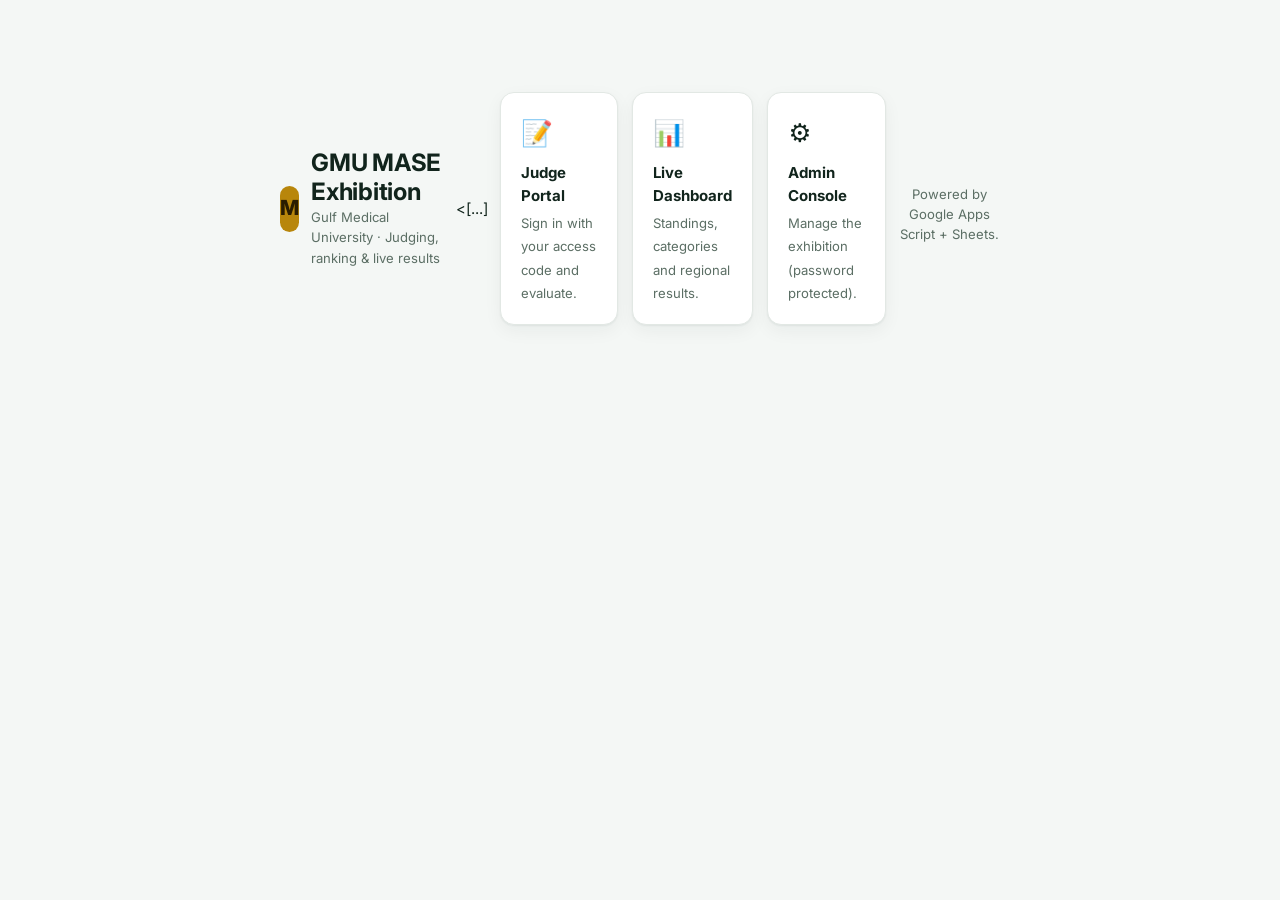
<file: index.html>
<!DOCTYPE html>
<html>
<head>
<meta charset="utf-8">
<meta name="viewport" content="width=device-width, initial-scale=1">
<title>GMU MASE Exhibition</title>
<link rel="preconnect" href="https://fonts.googleapis.com">
<link href="https://fonts.googleapis.com/css2?family=Inter:wght@400;500;600;700;800&display=swap" rel="stylesheet">
<link rel="stylesheet" href="styles.css">
<style>
  .launch{max-width:760px;margin:8vh auto;padding:20px}
  .lhead{display:flex;align-items:center;gap:12px;margin-bottom:22px}
  .lhead .logo{width:46px;height:46px;border-radius:12px;background:var(--gold);display:grid;place-items:center;font-weight:800;color:#2a1d00;font-size:1.3rem}
  .lcards{display:grid;grid-template-columns:repeat(3,1fr);gap:14px}
  .lcard{display:block;border:1px solid var(--line);border-radius:14px;padding:20px;background:#fff;box-shadow:var(--shadow);text-decoration:none;color:var(--ink)}
  .lcard:hover{border-color:var(--green)}
  .lcard .ic{font-size:1.6rem}
  .lcard b{display:block;margin:8px 0 4px}
  @media(max-width:700px){.lcards{grid-template-columns:1fr}}
</style>
</head>
<body>
<div class="launch">
  <div class="lhead"><div class="logo">M</div><div><h1 style="margin:0">GMU MASE Exhibition</h1><div class="muted small">Gulf Medical University · Judging, ranking &amp; live results</div></div><[...]
  <div class="lcards">
    <a class="lcard" href="judge.html"><div class="ic">📝</div><b>Judge Portal</b><span class="small muted">Sign in with your access code and evaluate.</span></a>
    <a class="lcard" href="dashboard.html"><div class="ic">📊</div><b>Live Dashboard</b><span class="small muted">Standings, categories and regional results.</span></a>
    <a class="lcard" href="admin.html"><div class="ic">⚙️</div><b>Admin Console</b><span class="small muted">Manage the exhibition (password protected).</span></a>
  </div>
  <p class="small muted" style="text-align:center;margin-top:24px">Powered by Google Apps Script + Sheets.</p>
</div>
</body>
</html>
</file>
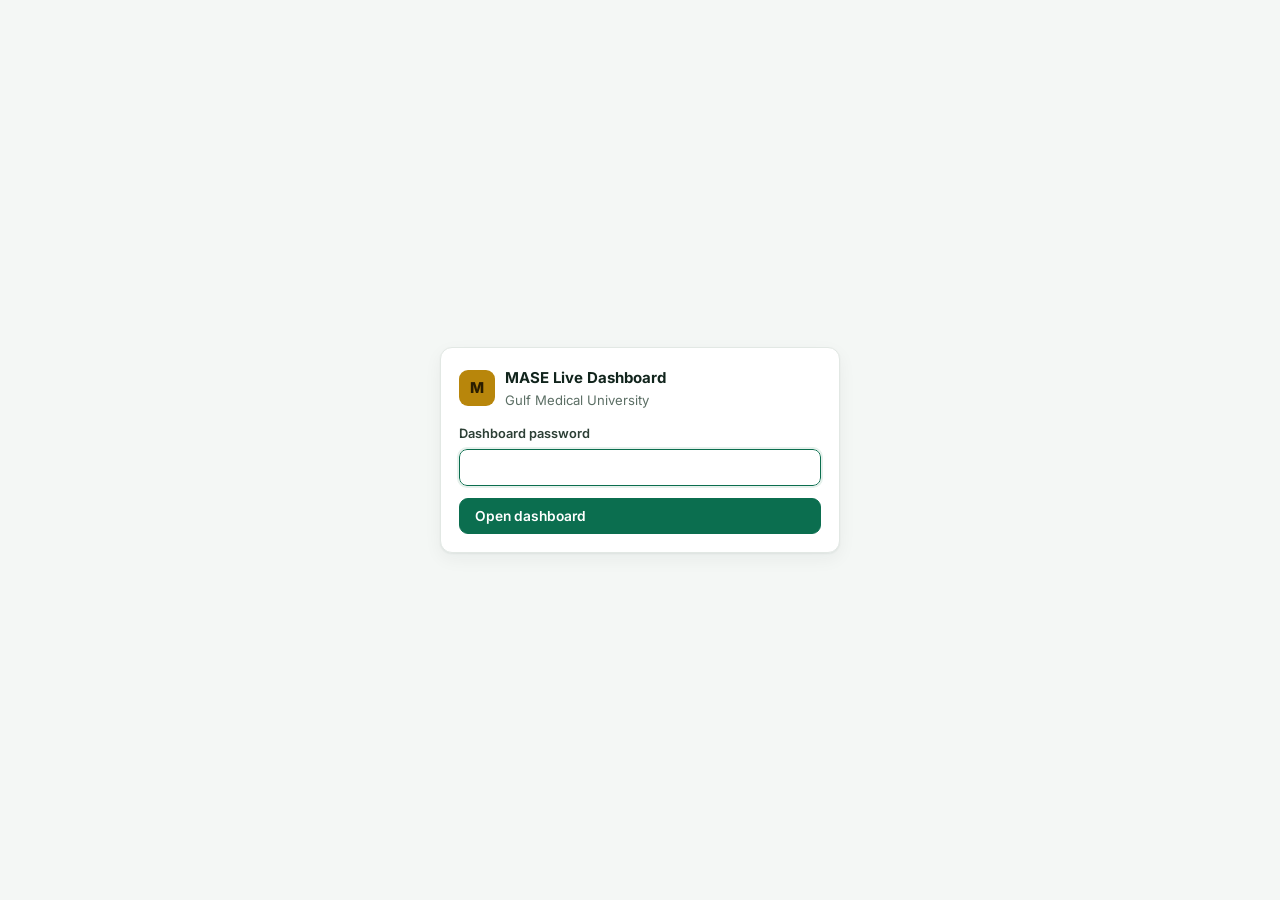
<file: dashboard.html>
<!DOCTYPE html>
<html>
<head>
<meta charset="utf-8">
<meta name="viewport" content="width=device-width, initial-scale=1">
<title>MASE Live Dashboard</title>
<link rel="preconnect" href="https://fonts.googleapis.com">
<link href="https://fonts.googleapis.com/css2?family=Inter:wght@400;500;600;700;800&display=swap" rel="stylesheet">
<link rel="stylesheet" href="styles.css">
<script src="config.js"></script>
<style>
  .dwrap{max-width:1180px;margin:0 auto;padding:18px}.dtop{display:flex;align-items:center;justify-content:space-between;gap:12px;margin-bottom:16px;flex-wrap:wrap}.dtop .brand2{display:flex;align-items:center;gap:10px}.dtop .logo{width:34px;height:34px;border-radius:9px;background:var(--gold);display:grid;place-items:center;font-weight:800;color:#2a1d00}.live{display:inline-flex;align-items:center;gap:6px;font-size:.76rem;color:var(--muted)}.dotlive{width:8px;height:8px;border-radius:50%;background:var(--green);animation:pulse 1.6s infinite}@keyframes pulse{0%,100%{opacity:1}50%{opacity:.3}}.progwrap{height:10px;background:rgba(255,255,255,.18);border-radius:999px;overflow:hidden;margin-top:12px}.progwrap > i{display:block;height:100%;background:linear-gradient(90deg,var(--green),var(--gold));border-radius:999px}
</style>
</head>
<body>
<div class="modal-bg" id="loginOverlay" style="display:none;background:var(--bg)">
  <div class="card" style="width:min(400px,100%)">
    <div style="display:flex;align-items:center;gap:10px;margin-bottom:14px"><div style="width:36px;height:36px;border-radius:9px;background:var(--gold);display:grid;place-items:center;font-weight:800;color:#2a1d00">M</div><div><b>MASE Live Dashboard</b><div class="small muted">Gulf Medical University</div></div></div>
    <div class="field"><label>Dashboard password</label><input type="password" id="pwInput" onkeydown="if(event.key==='Enter')doLogin()" autocomplete="current-password"></div>
    <button class="btn" style="width:100%" id="loginBtn" onclick="doLogin()">Open dashboard</button>
  </div>
</div>
<div class="dwrap" id="dashRoot" style="display:none">
  <div class="dtop"><div class="brand2"><div class="logo">M</div><div><b>GMU MASE</b> <span class="chip cat">Live Platform</span><div class="small muted">Gulf Medical University MASE Exhibition</div></div></div><div class="live"><span class="dotlive"></span><span id="state">Updating…</span> · <button class="btn sub sm" onclick="loadAll()">Refresh now</button></div></div>
  <div id="hero"></div>
  <div id="stats" style="margin-top:14px"></div>
  <div class="tab-pills" id="tabs" style="margin-top:16px"></div>
  <div id="tabbody"></div>
  <p class="small muted" style="text-align:center;margin-top:24px">Standings are provisional unless marked final. Contact details are never shown here.</p>
</div>
<div class="toast" id="toast"></div>
<script>
var TOKEN=sessionStorage.getItem('mase_dash_token')||null;
function apiCall(action,args){if(!window.API_URL||window.API_URL.indexOf('PASTE_')===0)return Promise.reject(new Error('API URL is not set in config.js')); return fetch(window.API_URL,{method:'POST',headers:{'Content-Type':'text/plain;charset=utf-8'},body:JSON.stringify({action:action,args:args})}).then(function(r){return r.json();}).then(function(d){if(d&&d.error){throw new Error(d.error);}return d;});}
function call(fn){var a=[].slice.call(arguments,1);return apiCall(fn,[TOKEN].concat(a));}
function callPublic(fn){var a=[].slice.call(arguments,1);return apiCall(fn,a);}
function esc(s){return String(s==null?'':s).replace(/[&<>\"]/g,function(c){return {'&':'&amp;','<':'&lt;','>':'&gt;','"':'&quot;'}[c];});}
function toast(m,k){var t=document.getElementById('toast');t.textContent=m;t.className='toast show '+(k||'');setTimeout(function(){t.className='toast';},2600);}
window.onload=function(){ if(TOKEN){ start(); } else { showLogin(); } };
function showLogin(){document.getElementById('dashRoot').style.display='none';document.getElementById('loginOverlay').style.display='grid';var i=document.getElementById('pwInput');if(i){i.value='';}setTimeout(function(){var x=document.getElementById('pwInput'); if(x)x.focus();},50);}
function doLogin(){var pw=document.getElementById('pwInput').value;if(!pw)return;var b=document.getElementById('loginBtn');b.disabled=true;b.textContent='Opening…'; callPublic('login',pw).then(function(r){TOKEN=r.token;sessionStorage.setItem('mase_dash_token',TOKEN);document.getElementById('loginOverlay').style.display='none';b.disabled=false;b.textContent='Open dashboard';start();}).catch(function(e){toast(e.message||e,'err');b.disabled=false;b.textContent='Open dashboard';});}
function start(){document.getElementById('dashRoot').style.display='';loadAll();setInterval(loadAll,20000);}
function loadAll(){ document.getElementById('state').textContent='Updating…'; Promise.all([call('getDashboardData'),call('getRankings')]).then(function(r){ var DATA=r[0],RANKS=r[1]; var s=DATA.settings||{},c=DATA.cards; var exName=s.ExhibitionName||'MASE Exhibition'; document.getElementById('hero').innerHTML='<div class="cc"><span class="tag">'+esc(exName)+'</span><div style="display:flex;justify-content:space-between;align-items:flex-start;flex-wrap:wrap;gap:10px"><div><h1>Live Evaluation &amp; Results Dashboard</h1><div class="ccsub">Instant score tracking and standings.</div></div><div class="small" style="color:#B9D6CA">Updated '+new Date().toLocaleTimeString()+'</div></div><div style="display:flex;justify-content:space-between;margin-top:14px;color:#CFE7DC;font-size:.8rem"><span>Judging progress ('+c.completed+' of '+c.expected+' evaluations)</span><span style="font-weight:700">'+c.percentComplete+'%</span></div><div class="progwrap"><i style="width:'+c.percentComplete+'%"></i></div></div>'; document.getElementById('stats').innerHTML='<div class="stats"><div class="statcard"><div class="ic">📦</div><div class="n">'+c.participants+'</div><div class="l">Total projects</div><div class="s">'+(c.fullyEvaluated||0)+' fully scored</div></div><div class="statcard"><div class="ic">🧾</div><div class="n">'+c.completed+'</div><div class="l">Evaluations done</div><div class="s">Recorded in real time</div></div><div class="statcard"><div class="ic">⭐</div><div class="n">'+(c.avgScore||0)+'</div><div class="l">Avg score (/40)</div><div class="s">Across all criteria</div></div><div class="statcard"><div class="ic">🏁</div><div class="n">'+((String(s.ResultsFinal)==='true')?'Final':'Provisional')+'</div><div class="l">Competition status</div><div class="s">'+((String(s.ResultsFinal)==='true')?'Final Results':'Provisional Standings')+'</div></div></div>'; var tabs=[['top','🏆 Overall Top 10'],['cat','By category'],['sch','🏫 School standings'],['reg','📍 Regional performance'],['tick','Live ticker ('+(DATA.recent||[]).length+')']]; document.getElementById('tabs').innerHTML=tabs.map(function(t){return '<button class="'+(t[0]==='top'?'active':'')+'" onclick="setTab(\''+t[0]+'\')">'+t[1]+'</button>';}).join(''); paintTab(RANKS,DATA); document.getElementById('state').textContent='Updated '+new Date().toLocaleTimeString(); }).catch(function(e){var m=(e&&e.message)||''; if(/\[AUTH\]/.test(m)){TOKEN=null;sessionStorage.removeItem('mase_dash_token');showLogin();return;} document.getElementById('state').textContent='Error';toast(m||'Could not load dashboard','err');}); }
function paintTab(RANKS,DATA){ var b=document.getElementById('tabbody'); if(!RANKS){b.innerHTML='<div class="panel"><div class="empty">No ranking data yet.</div></div>';return;} b.innerHTML='<div class="panel"><div class="empty">Ranking data is available.</div></div>'; }
function setTab(t){ document.getElementById('tabs').querySelectorAll('button').forEach(function(el){el.classList.toggle('active',el.textContent.includes(t==='top'?'Overall Top 10':t==='cat'?'By category':t==='sch'?'School standings':t==='reg'?'Regional performance':'Live ticker')); }); }
</script>
</body>
</html>
</file>
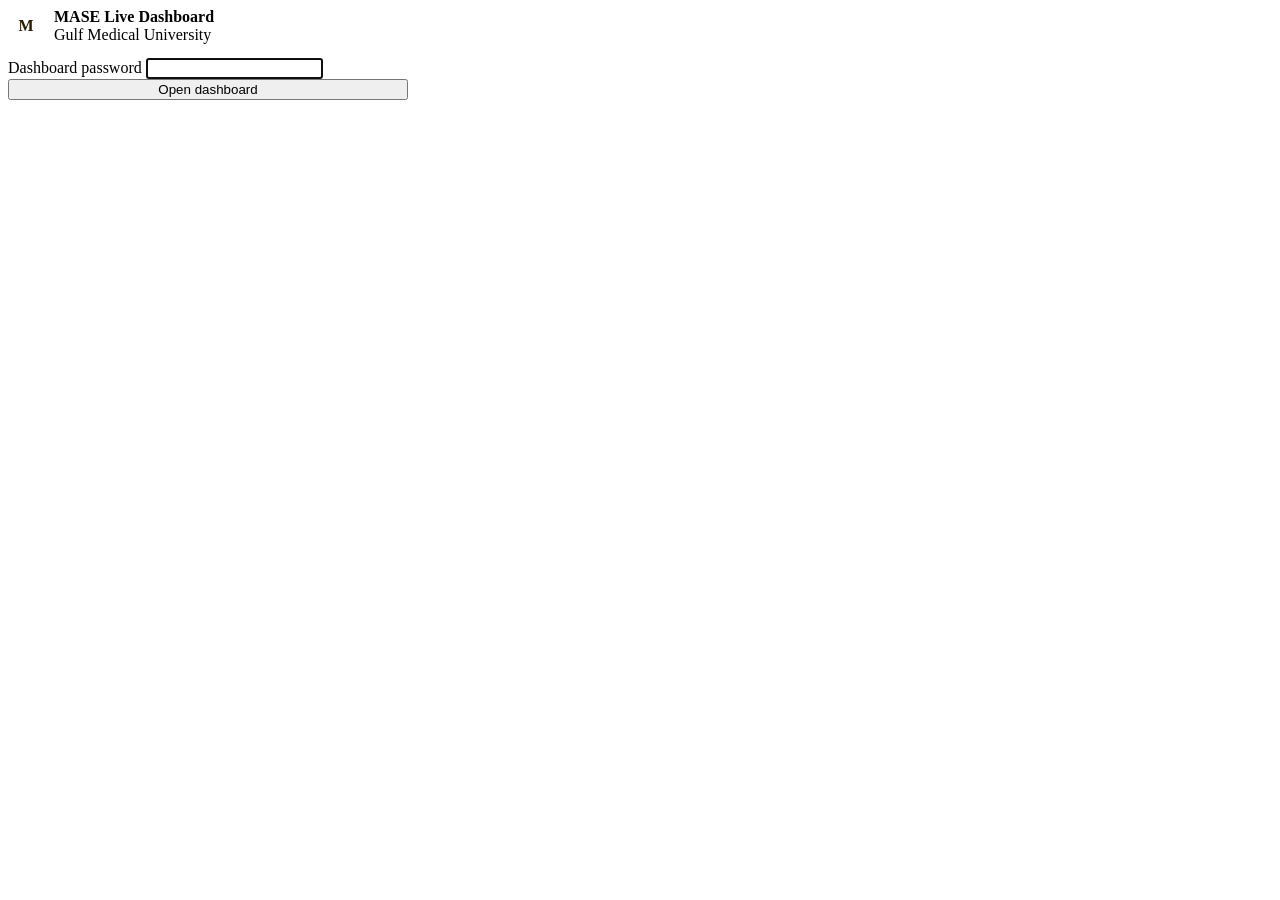
<file: Dashboard.html>
<!DOCTYPE html>
<html>
<head>
<base target="_top">
<?!= include('Styles'); ?>
<style>
  .dwrap{max-width:1180px;margin:0 auto;padding:18px}
  .dtop{display:flex;align-items:center;justify-content:space-between;gap:12px;margin-bottom:16px;flex-wrap:wrap}
  .dtop .brand2{display:flex;align-items:center;gap:10px}
  .dtop .logo{width:34px;height:34px;border-radius:9px;background:var(--gold);display:grid;place-items:center;font-weight:800;color:#2a1d00}
  .live{display:inline-flex;align-items:center;gap:6px;font-size:.76rem;color:var(--muted)}
  .dotlive{width:8px;height:8px;border-radius:50%;background:var(--green);animation:pulse 1.6s infinite}
  @keyframes pulse{0%,100%{opacity:1}50%{opacity:.3}}
  .progwrap{height:10px;background:rgba(255,255,255,.18);border-radius:999px;overflow:hidden;margin-top:12px}
  .progwrap > i{display:block;height:100%;background:linear-gradient(90deg,var(--green),var(--gold));border-radius:999px}
</style>
</head>
<body>
<div class="modal-bg" id="loginOverlay" style="display:none;background:var(--bg)">
  <div class="card" style="width:min(400px,100%)">
    <div style="display:flex;align-items:center;gap:10px;margin-bottom:14px">
      <div style="width:36px;height:36px;border-radius:9px;background:var(--gold);display:grid;place-items:center;font-weight:800;color:#2a1d00">M</div>
      <div><b>MASE Live Dashboard</b><div class="small muted">Gulf Medical University</div></div>
    </div>
    <div class="field"><label>Dashboard password</label>
      <input type="password" id="pwInput" onkeydown="if(event.key==='Enter')doLogin()" autocomplete="current-password"></div>
    <button class="btn" style="width:100%" id="loginBtn" onclick="doLogin()">Open dashboard</button>
  </div>
</div>

<div class="dwrap" id="dashRoot" style="display:none">
  <div class="dtop">
    <div class="brand2"><div class="logo">M</div><div><b>GMU MASE</b> <span class="chip cat">Live Platform</span><div class="small muted">Gulf Medical University MASE Exhibition</div></div></div>
    <div class="live"><span class="dotlive"></span><span id="state">Updating…</span> · <button class="btn sub sm" onclick="loadAll()">Refresh now</button></div>
  </div>
  <div id="hero"></div>
  <div id="stats" style="margin-top:14px"></div>
  <div class="tab-pills" id="tabs" style="margin-top:16px"></div>
  <div id="tabbody"></div>
  <p class="small muted" style="text-align:center;margin-top:24px">Standings are provisional unless marked final. Contact details are never shown here.</p>
</div>
<div class="toast" id="toast"></div>

<script>
var TOKEN=sessionStorage.getItem('mase_dash_token')||null;
function call(fn){var a=[].slice.call(arguments,1);return new Promise(function(res,rej){google.script.run.withSuccessHandler(res).withFailureHandler(rej)[fn].apply(google.script.run,[TOKEN].concat(a));});}
function callPublic(fn){var a=[].slice.call(arguments,1);return new Promise(function(res,rej){google.script.run.withSuccessHandler(res).withFailureHandler(rej)[fn].apply(google.script.run,a);});}
function esc(s){return String(s==null?'':s).replace(/[&<>"]/g,function(c){return {'&':'&amp;','<':'&lt;','>':'&gt;','"':'&quot;'}[c];});}
function toast(m,k){var t=document.getElementById('toast');t.textContent=m;t.className='toast show '+(k||'');setTimeout(function(){t.className='toast';},2600);}
var DATA=null,RANKS=null,TAB='top',STARTED=false;

window.onload=function(){ if(TOKEN){ start(); } else { showLogin(); } };
function showLogin(){document.getElementById('dashRoot').style.display='none';document.getElementById('loginOverlay').style.display='grid';var i=document.getElementById('pwInput');if(i){i.value='';i.focus();}}
function doLogin(){var pw=document.getElementById('pwInput').value;if(!pw)return;var b=document.getElementById('loginBtn');b.disabled=true;b.textContent='Opening…';
  callPublic('login',pw).then(function(r){TOKEN=r.token;sessionStorage.setItem('mase_dash_token',TOKEN);document.getElementById('loginOverlay').style.display='none';b.disabled=false;b.textContent='Open dashboard';start();}).catch(function(e){alert(e.message||e);b.disabled=false;b.textContent='Open dashboard';});}
function start(){document.getElementById('dashRoot').style.display='';loadAll();if(!STARTED){STARTED=true;setInterval(loadAll,20000);}}

function loadAll(){
  document.getElementById('state').textContent='Updating…';
  Promise.all([call('getDashboardData'),call('getRankings')]).then(function(r){DATA=r[0];RANKS=r[1];render();document.getElementById('state').textContent='Updated '+new Date().toLocaleTimeString();})
  .catch(function(e){var m=(e&&e.message)||'';if(/\[AUTH\]/.test(m)){TOKEN=null;sessionStorage.removeItem('mase_dash_token');showLogin();return;}document.getElementById('state').textContent='Error';});
}

function render(){
  var s=DATA.settings||{},c=DATA.cards;
  var exName=s.ExhibitionName||'MASE Exhibition';
  var status=String(s.ResultsFinal)==='true'?'Final Results':'Provisional Standings';
  document.getElementById('hero').innerHTML='<div class="cc"><span class="tag">'+esc(exName)+'</span>'
    +'<div style="display:flex;justify-content:space-between;align-items:flex-start;flex-wrap:wrap;gap:10px"><div><h1>Live Evaluation &amp; Results Dashboard</h1><div class="ccsub">Instant score tabulation, category standings and overall rankings.</div></div>'
    +'<div class="small" style="color:#B9D6CA">Updated '+new Date().toLocaleTimeString()+'</div></div>'
    +'<div style="display:flex;justify-content:space-between;margin-top:14px;color:#CFE7DC;font-size:.8rem"><span>Judging progress ('+c.completed+' of '+c.expected+' evaluations)</span><span style="color:var(--gold);font-weight:700">'+c.percentComplete+'% completed</span></div>'
    +'<div class="progwrap"><i style="width:'+c.percentComplete+'%"></i></div></div>';
  document.getElementById('stats').innerHTML='<div class="stats">'
    +statcard('📦',c.participants,'Total projects',c.fullyEvaluated+' fully scored')
    +statcard('🧾',c.completed,'Evaluations done','Recorded in real time')
    +statcard('⭐',c.avgScore,'Avg score (/40)','Across all criteria')
    +statcard('🏁',status.split(' ')[0],'Competition status',status)+'</div>';
  var tabs=[['top','🏆 Overall Top 10'],['cat','By category'],['sch','🏫 School standings'],['reg','📍 Regional performance'],['tick','Live ticker ('+(DATA.recent||[]).length+')']];
  document.getElementById('tabs').innerHTML=tabs.map(function(t){return '<button class="'+(TAB===t[0]?'active':'')+'" onclick="setTab(\''+t[0]+'\')">'+t[1]+'</button>';}).join('');
  paintTab();
}
function statcard(ic,n,l,s){return '<div class="statcard"><div class="ic">'+ic+'</div><div class="n">'+n+'</div><div class="l">'+l+'</div><div class="s">'+esc(s)+'</div></div>';}
function setTab(t){TAB=t;render();}
function paintTab(){
  var b=document.getElementById('tabbody');
  if(!RANKS){b.innerHTML='<div class="panel"><div class="empty">No ranking data yet.</div></div>';return;}
  if(TAB==='top')b.innerHTML=vTop();
  else if(TAB==='cat')b.innerHTML=vCat();
  else if(TAB==='sch')b.innerHTML=vSch();
  else if(TAB==='reg')b.innerHTML=vReg();
  else b.innerHTML=vTicker();
}
function vTop(){var r=RANKS;if(!r.overallTop10.length)return '<div class="panel"><div class="empty">No eligible projects yet.</div></div>';
  return '<div class="panel"><div class="tbl-wrap"><table class="data"><thead><tr><th>Rank</th><th>Project</th><th>School</th><th>Category</th><th>%</th></tr></thead><tbody>'+r.overallTop10.map(function(x){return '<tr><td><b>'+x.overallRank+'</b></td><td>'+esc(x.title)+'</td><td>'+esc(x.schoolName)+'</td><td><span class="chip cat">'+esc(x.category)+'</span></td><td class="mono">'+x.percentage+'%</td></tr>';}).join('')+'</tbody></table></div></div>';}
function vCat(){var r=RANKS;if(!r.categoryRankings.length)return '<div class="panel"><div class="empty">No eligible projects yet.</div></div>';
  return r.categoryRankings.map(function(c){return '<div class="panel" style="margin-bottom:12px"><h3>'+esc(c.category)+'</h3><div class="tbl-wrap"><table class="data"><tbody>'+c.projects.map(function(x){return '<tr><td><b>'+x.rank+'</b></td><td>'+esc(x.title)+'<div class="small muted">'+esc(x.schoolName)+'</div></td><td class="mono">'+x.percentage+'%</td></tr>';}).join('')+'</tbody></table></div></div>';}).join('');}
function vSch(){var r=RANKS;if(!r.schoolRankings.length)return '<div class="panel"><div class="empty">No schools yet.</div></div>';
  return '<div class="panel"><div class="tbl-wrap"><table class="data"><thead><tr><th>Rank</th><th>School</th><th>Projects</th><th>Score</th></tr></thead><tbody>'+r.schoolRankings.map(function(x){return '<tr><td><b>'+x.rank+'</b></td><td>'+esc(x.school)+'</td><td class="mono">'+x.projects+'</td><td class="mono">'+x.metric+'</td></tr>';}).join('')+'</tbody></table></div></div>';}
function vReg(){
  var em=(RANKS.emirateRankings||[]);if(!em.length)return '<div class="panel"><div class="empty">No eligible projects yet.</div></div>';
  var top=em[0];var most=em.slice().sort(function(a,b){return b.placements-a.placements;})[0];
  var hero='<div class="cc"><span class="tag">Regional performance &amp; emirate benchmarking</span><h1>UAE Regional Competitive Landscape</h1>'
    +'<div class="ccsub">Academic performance across the emirates, using GMU’s fair mean formula to neutralise volume bias.</div>'
    +'<div class="cc-actions"><span class="btn gold">Highest average · '+esc(top.emirate)+' ('+top.avgPct+'%)</span><span class="btn">Most top-3 · '+esc(most.emirate)+' ('+most.placements+' medal)</span></div></div>';
  var cards='<div class="panel"><b>Emirates performance comparison</b><div class="small muted" style="margin-bottom:10px">Average project % and podium medal count across the emirates.</div><div class="grid cols-2">'
    +em.map(function(x){return '<div class="catcard"><div style="display:flex;justify-content:space-between"><div><span class="chip">#'+x.rank+'</span> <b>'+esc(x.emirate)+'</b></div><b class="mono">'+x.avgPct+'%</b></div>'
      +'<div class="wkbar" style="margin:8px 0"><i style="width:'+Math.min(100,x.avgPct)+'%"></i></div>'
      +'<div class="small muted">'+x.eligible+' project(s) · '+x.schoolCount+' school(s) · '+x.placements+' top-3 medal(s)</div></div>';}).join('')+'</div></div>';
  var detail=em.map(function(x){
    var projRows=(x.projects_list||[]).map(function(p,i){return '<tr><td><b>'+(i+1)+'</b></td><td>'+esc(p.title)+'<div class="small muted">'+esc(p.school)+' · '+esc(p.category)+'</div></td><td class="mono">'+p.pct+'%</td></tr>';}).join('')||'<tr><td colspan="3"><div class="empty">No eligible projects.</div></td></tr>';
    var schRows=(x.schoolList||[]).map(function(s,i){return '<tr><td><b>'+(i+1)+'</b></td><td>'+esc(s.school)+'</td><td class="mono">'+s.avgPct+'%</td></tr>';}).join('')||'<tr><td colspan="3"><div class="empty">—</div></td></tr>';
    return '<div class="panel" style="margin-top:12px"><div><span class="chip cat">#'+x.rank+'</span> <b style="font-size:1.05rem">'+esc(x.emirate)+' regional standings</b><div class="small muted">Fair mean '+x.avgPct+'% · '+x.eligible+' scored · '+x.schoolCount+' school(s)</div></div>'
      +'<div class="grid cols-2" style="margin-top:10px"><div><div class="small muted" style="margin-bottom:6px">🏆 Ranked projects</div><div class="tbl-wrap"><table class="data"><tbody>'+projRows+'</tbody></table></div></div>'
      +'<div><div class="small muted" style="margin-bottom:6px">🏫 Ranked schools</div><div class="tbl-wrap"><table class="data"><tbody>'+schRows+'</tbody></table></div></div></div></div>';
  }).join('');
  return hero+cards+detail;
}
function vTicker(){var rec=DATA.recent||[];if(!rec.length)return '<div class="panel"><div class="empty">No evaluations yet.</div></div>';
  return '<div class="panel"><b>Latest submitted evaluations</b><div class="tbl-wrap" style="margin-top:8px"><table class="data"><tbody>'+rec.map(function(e){return '<tr><td><b>'+esc(e.ref)+'</b><div class="small muted">by '+esc(e.judge)+'</div></td><td class="mono" style="text-align:right">'+e.total+' / '+(e.max||40)+'</td></tr>';}).join('')+'</tbody></table></div></div>';}
</script>
</body>
</html>
</file>
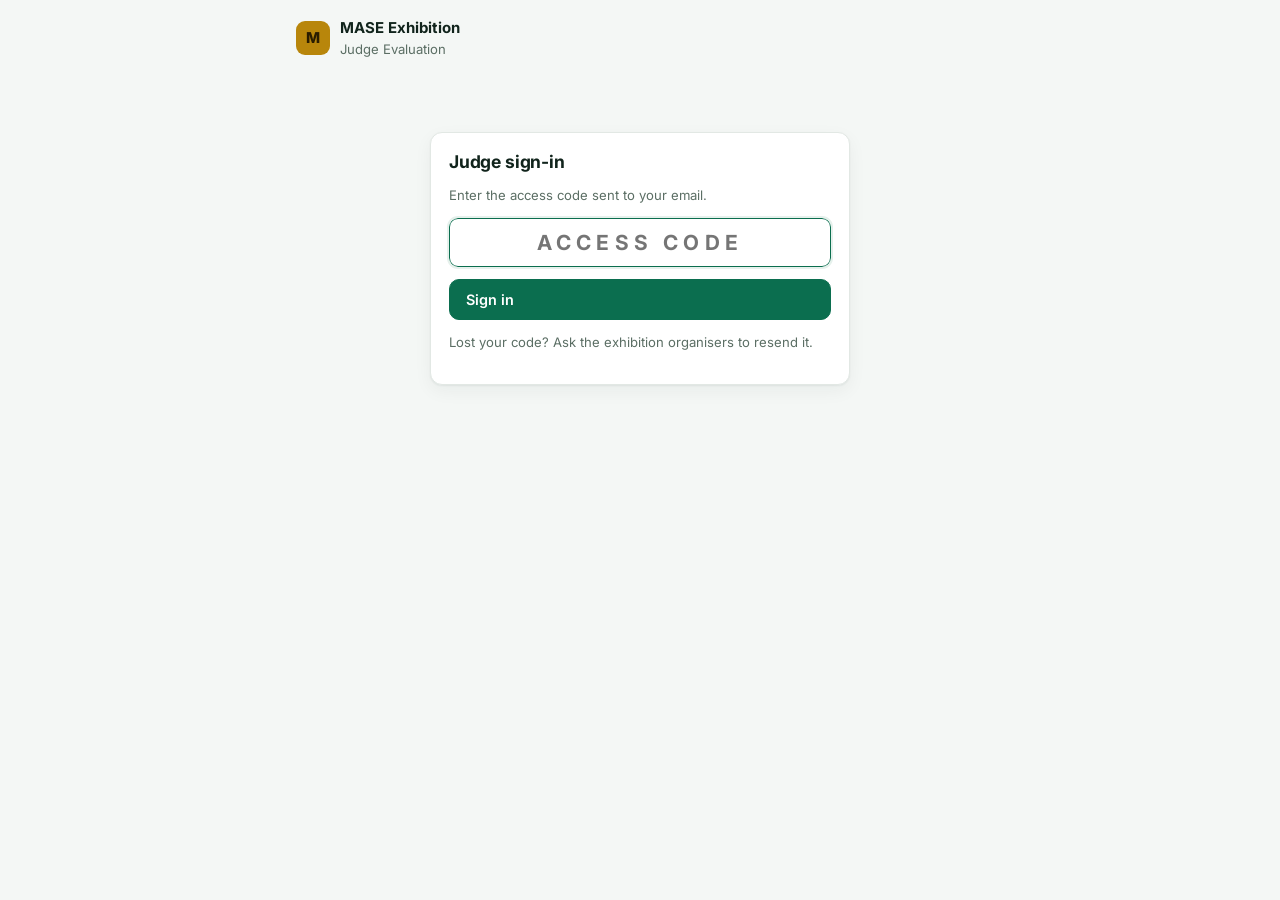
<file: Judge.html>
<!DOCTYPE html>
<html lang="en">
<head>
<base target="_top">
<meta charset="utf-8">
<meta name="viewport" content="width=device-width, initial-scale=1, viewport-fit=cover">
<title>MASE Exhibition — Judge Evaluation</title>
<link rel="preconnect" href="https://fonts.googleapis.com">
<link href="https://fonts.googleapis.com/css2?family=Inter:wght@400;500;600;700;800&display=swap" rel="stylesheet">
<style>
:root{--green:#0B6E4F;--green-dark:#0A3D2C;--green-soft:#E6F1EC;--gold:#B8860B;--gold-soft:#F6EEDB;
  --ink:#11241C;--muted:#5B6E64;--line:#E2E8E4;--bg:#F4F7F5;--danger:#C0392B;--radius:12px;--shadow:0 1px 2px rgba(16,40,30,.06),0 6px 18px rgba(16,40,30,.05)}
*{box-sizing:border-box}html,body{margin:0}
body{font-family:'Inter',system-ui,Arial,sans-serif;color:var(--ink);background:var(--bg);font-size:15px;line-height:1.55;
  padding-top:env(safe-area-inset-top,0);padding-bottom:env(safe-area-inset-bottom,0)}
.wrap{max-width:720px;margin:0 auto;padding:16px}
h1,h3,h4{margin:0 0 .3em;line-height:1.2;letter-spacing:-.01em}
.muted{color:var(--muted)}.small{font-size:.82rem}.mono{font-variant-numeric:tabular-nums}
.head{display:flex;align-items:center;justify-content:space-between;gap:10px;margin-bottom:16px}
.logo{width:34px;height:34px;border-radius:9px;background:var(--gold);display:grid;place-items:center;font-weight:800;color:#2a1d00}
.card{background:#fff;border:1px solid var(--line);border-radius:var(--radius);padding:18px;box-shadow:var(--shadow)}
.card+.card{margin-top:14px}
.btn{display:inline-flex;align-items:center;gap:7px;border:1px solid var(--green);background:var(--green);color:#fff;font-weight:600;
  font-size:.9rem;padding:11px 16px;border-radius:10px;cursor:pointer;font-family:inherit}
.btn:hover{filter:brightness(1.07)}.btn.sub{background:#fff;color:var(--ink);border-color:var(--line)}
.btn.gold{background:var(--gold);border-color:var(--gold);color:#241900}.btn.danger{background:#fff;color:var(--danger);border-color:#E7B7B0}
.btn.sm{padding:7px 11px;font-size:.8rem}.btn:disabled{opacity:.5;cursor:not-allowed}
input,textarea{width:100%;padding:11px 13px;border:1px solid var(--line);border-radius:9px;font-family:inherit;font-size:1rem;background:#fff;color:var(--ink)}
input:focus,textarea:focus{outline:2px solid var(--green-soft);border-color:var(--green)}
label{display:block;font-weight:600;font-size:.82rem;margin-bottom:6px;color:#2C3F35}
.field{margin-bottom:12px}
.searchbox{display:flex;gap:8px;margin-bottom:10px}.searchbox input{flex:1;border:2px solid var(--green);font-size:1.05rem}.searchbox .btn{padding:0 18px}
.alt{display:flex;gap:8px;margin-top:6px}.alt input{flex:1}
.pcard{border:1px solid var(--line);border-left:4px solid var(--green);border-radius:12px;padding:16px;background:#fff;box-shadow:var(--shadow);margin-bottom:12px}
.pcard h3{margin:0 0 2px}.meta{display:flex;flex-wrap:wrap;gap:6px 14px;color:var(--muted);font-size:.85rem;margin:8px 0}.meta b{color:var(--ink)}
.criterion{border:1px solid var(--line);border-radius:12px;padding:14px;margin-bottom:12px}
.criterion h4{margin:0 0 2px;font-size:.98rem}.criterion .q{color:var(--muted);font-size:.8rem;margin-bottom:10px}
.band{display:flex;gap:10px;align-items:flex-start;padding:10px;border:1px solid var(--line);border-radius:10px;margin-bottom:7px;cursor:pointer}
.band:hover{background:#FAFCFB}.band.sel{border-color:var(--green);background:var(--green-soft)}
.band .pts{font-weight:700;color:var(--green-dark);white-space:nowrap}.band .txt{flex:1;font-size:.84rem}
.refine{display:flex;align-items:center;gap:8px;margin-top:8px;font-size:.82rem;color:var(--muted)}
.refine input{width:86px;padding:7px 9px;font-weight:600;text-align:center}
.penalty{display:flex;align-items:center;gap:8px;font-size:.88rem;margin:4px 0}
.totalbar{position:sticky;bottom:0;background:#fff;border-top:1px solid var(--line);padding:14px 16px;margin:0 -16px -16px;display:flex;align-items:center;justify-content:space-between;gap:12px}
.totalbar .t{font-size:1.4rem;font-weight:800;color:var(--green-dark)}
table{width:100%;border-collapse:collapse;font-size:.86rem}th{text-align:left;background:#F1F5F2;padding:9px 11px;border-bottom:1px solid var(--line)}
td{padding:9px 11px;border-bottom:1px solid #EEF3F0}
.badge{display:inline-block;padding:2px 9px;border-radius:999px;font-size:.72rem;font-weight:600;background:var(--green-soft);color:var(--green-dark)}
.empty{text-align:center;color:var(--muted);padding:28px 16px}
.spinner{width:18px;height:18px;border:2px solid var(--green-soft);border-top-color:var(--green);border-radius:50%;display:inline-block;animation:spin .7s linear infinite;vertical-align:middle}
@keyframes spin{to{transform:rotate(360deg)}}
.toast{position:fixed;bottom:22px;left:50%;transform:translateX(-50%) translateY(20px);background:var(--ink);color:#fff;padding:12px 18px;border-radius:10px;font-size:.88rem;opacity:0;pointer-events:none;transition:.25s;z-index:80;max-width:90vw}
.toast.show{opacity:1;transform:translateX(-50%) translateY(0)}.toast.err{background:var(--danger)}.toast.ok{background:var(--green)}
.modal-bg{position:fixed;inset:0;background:rgba(10,24,18,.46);display:none;place-items:center;z-index:50;padding:16px}.modal-bg.open{display:grid}
.modal{background:#fff;border-radius:14px;width:min(560px,100%);max-height:90vh;overflow:auto}
.modal header{display:flex;justify-content:space-between;align-items:center;padding:16px 20px;border-bottom:1px solid var(--line)}
.modal .body{padding:20px}.modal footer{display:flex;justify-content:flex-end;gap:10px;padding:14px 20px;border-top:1px solid var(--line)}
.x{background:none;border:none;font-size:1.3rem;cursor:pointer;color:var(--muted)}
.login{max-width:420px;margin:8vh auto 0}
.login input{text-align:center;letter-spacing:.25em;font-size:1.3rem;font-weight:700;text-transform:uppercase}
</style>
</head>
<body>
<div class="wrap">
  <div class="head">
    <div style="display:flex;align-items:center;gap:10px">
      <div class="logo">M</div>
      <div><b id="exName">MASE Exhibition</b><div class="small muted">Judge Evaluation</div></div>
    </div>
    <div id="whoBox" class="small muted"></div>
  </div>

  <!-- LOGIN -->
  <div id="loginView" class="login">
    <div class="card">
      <h3>Judge sign-in</h3>
      <p class="small muted">Enter the access code sent to your email.</p>
      <div class="field"><input id="codeInput" placeholder="ACCESS CODE" maxlength="8" autocomplete="off"
           onkeydown="if(event.key==='Enter')doLogin()"></div>
      <button class="btn" style="width:100%" id="loginBtn" onclick="doLogin()">Sign in</button>
      <p class="small muted" style="margin-top:12px">Lost your code? Ask the exhibition organisers to resend it.</p>
    </div>
  </div>

  <!-- SEARCH -->
  <div id="searchView" style="display:none">
    <div class="card">
      <h3>Find a project by table</h3>
      <div class="searchbox">
        <input id="tableInput" placeholder="Enter table number, e.g. A01" autocomplete="off" onkeydown="if(event.key==='Enter')findTable()">
        <button class="btn" onclick="findTable()">Search</button>
      </div>
      <div class="small muted">Participant moved, or can't find the table? Search by name, school or category:</div>
      <div class="alt">
        <input id="altInput" placeholder="Search school, participant, project or category" onkeydown="if(event.key==='Enter')altSearch()">
        <button class="btn sub" onclick="altSearch()">Find</button>
      </div>
    </div>
    <div id="results" style="margin-top:14px"></div>
    <div style="margin-top:16px;text-align:center"><button class="btn sub sm" onclick="showMine()">My submitted evaluations</button></div>
  </div>

  <!-- EVALUATION -->
  <div id="evalView" style="display:none"></div>

  <!-- MINE -->
  <div id="mineView" style="display:none">
    <div class="head"><h3 style="margin:0">My submitted evaluations</h3><button class="btn sub sm" onclick="backToSearch()">Back</button></div>
    <div id="mineList"></div>
  </div>
</div>

<div class="modal-bg" id="modalBg"></div>
<div class="toast" id="toast"></div>

<script>
/* Google Sites Edition — talks to the backend via google.script.run (same web app). */
let TOKEN = localStorage.getItem('mase_token') || null;
let RUBRIC = null, CURRENT = null, CACHE = {}, SELECTED = {};

function call(fn){var a=[].slice.call(arguments,1);return new Promise(function(res,rej){
  google.script.run.withSuccessHandler(res).withFailureHandler(rej)[fn].apply(google.script.run,a);});}

function api(action, payload){
  payload = payload || {};
  var p;
  switch(action){
    case 'judgeLogin': p = call('loginJudge', payload.code); break;
    case 'context':    p = call('jvContext', TOKEN); break;
    case 'findTable':  p = call('jvFindTable', TOKEN, payload.tableName); break;
    case 'search':     p = call('jvSearch', TOKEN, payload.query); break;
    case 'submit':     p = call('jvSubmit', TOKEN, payload); break;
    case 'myEvals':    p = call('jvMyEvals', TOKEN); break;
    case 'reassign':   p = call('jvReassignTable', TOKEN, payload.participantId, payload.tableName, payload.reason||''); break;
    case 'addRequest': p = call('jvAddRequest', TOKEN, payload); break;
    default: return Promise.reject(new Error('Unknown action: ' + action));
  }
  return p.catch(function(e){
    var m=(e&&e.message)||String(e);
    if(/\[AUTH\]/.test(m) && action!=='judgeLogin'){ TOKEN=null; localStorage.removeItem('mase_token'); show('loginView'); throw new Error('Session ended — please sign in again.'); }
    throw e;
  });
}
function toast(m,k){var t=document.getElementById('toast');t.textContent=m;t.className='toast show '+(k||'');setTimeout(function(){t.className='toast';},2800);}
function esc(s){return String(s==null?'':s).replace(/[&<>"]/g,function(c){return {'&':'&amp;','<':'&lt;','>':'&gt;','"':'&quot;'}[c];});}
function fmt(d){try{return new Date(d).toLocaleString();}catch(e){return d;}}
function show(id){['loginView','searchView','evalView','mineView'].forEach(function(v){document.getElementById(v).style.display=(v===id?'block':'none');});}

/* ---------- session ---------- */
window.onload = function(){
  if(TOKEN){ api('context').then(function(c){ bootJudge(c); }).catch(function(){ logout(true); }); }
  else { show('loginView'); document.getElementById('codeInput').focus(); }
};
function doLogin(){
  var code=document.getElementById('codeInput').value.trim();
  if(!code){toast('Enter your access code','err');return;}
  var btn=document.getElementById('loginBtn');btn.disabled=true;btn.textContent='Signing in…';
  api('judgeLogin',{code:code}).then(function(c){
    TOKEN=c.token; localStorage.setItem('mase_token',TOKEN); bootJudge(c);
  }).catch(function(e){toast(e.message||e,'err');btn.disabled=false;btn.textContent='Sign in';});
}
function bootJudge(c){
  RUBRIC=c.rubric;
  document.getElementById('exName').textContent=(c.settings&&c.settings.ExhibitionName)||'MASE Exhibition';
  document.getElementById('whoBox').innerHTML=esc(c.judge.name)+' · <a href="#" onclick="logout();return false;">Sign out</a>';
  backToSearch();
}
function logout(silent){TOKEN=null;localStorage.removeItem('mase_token');if(!silent)show('loginView');else show('loginView');document.getElementById('whoBox').innerHTML='';}
function backToSearch(){show('searchView');document.getElementById('results').innerHTML='';CURRENT=null;}

/* ---------- search ---------- */
var CURRENT_TABLE='';
function findTable(){
  var v=document.getElementById('tableInput').value.trim(); if(!v)return;
  CURRENT_TABLE=v;
  document.getElementById('results').innerHTML='<div class="card"><span class="spinner"></span> Searching…</div>';
  api('findTable',{tableName:v}).then(function(r){
    if(!r){msg('No result.');return;}
    if(r.notFound||r.vacant){
      document.getElementById('results').innerHTML='<div class="card"><div class="empty">'+esc(r.message)+'<br><br>'
        +'<button class="btn sub" onclick="document.getElementById(\'altInput\').focus()">Search the participant to place at table '+esc(v)+'</button></div></div>';
      return;
    }
    document.getElementById('results').innerHTML=cardHtml(r,true);
  }).catch(function(e){msg(e.message||e);});
}
function altSearch(){
  var v=document.getElementById('altInput').value.trim();
  if(v.length<2){toast('Type at least 2 characters','err');return;}
  document.getElementById('results').innerHTML='<div class="card"><span class="spinner"></span> Searching…</div>';
  api('search',{query:v}).then(function(list){
    if(!list.length){msg('No matching participants found.');return;}
    document.getElementById('results').innerHTML=list.map(function(p){return cardHtml(p,false);}).join('');
  }).catch(function(e){msg(e.message||e);});
}
function msg(m){document.getElementById('results').innerHTML='<div class="card"><div class="empty">'+esc(m)+'</div></div>';}
function cardHtml(p,confirm){
  CACHE[p.participantId]=p;
  var actions='<button class="btn" onclick="startEval(\''+p.participantId+'\')">Evaluate this project</button>';
  if(confirm){
    actions+='<button class="btn danger sm" onclick="document.getElementById(\'altInput\').focus()">Wrong participant / moved</button>';
  } else {
    var tl=CURRENT_TABLE?('table '+esc(CURRENT_TABLE)):'this table';
    actions+='<button class="btn gold sm" onclick="assignHere(\''+p.participantId+'\')">Assign to '+tl+' &amp; evaluate</button>';
  }
  return '<div class="pcard"><h3>'+esc(p.title||'(untitled)')+'</h3>'
    +'<div class="small muted">'+esc(p.schoolName||'')+'</div>'
    +'<div class="meta"><span>Current table <b>'+esc(p.tableName||'—')+'</b></span><span>Category <b>'+esc(p.category||'—')+'</b></span>'
    +'<span>Type <b>'+esc(p.entryType||'—')+'</b></span>'+(p.leadName?'<span>Lead <b>'+esc(p.leadName)+'</b></span>':'')+(p.grade?'<span>Grade <b>'+esc(p.grade)+'</b></span>':'')+'</div>'
    +'<div style="display:flex;gap:10px;flex-wrap:wrap">'+actions+'</div></div>';
}
function assignHere(pid){
  var table=CURRENT_TABLE || (document.getElementById('tableInput').value||'').trim() || prompt('Enter the table number you are at:');
  if(!table){toast('Enter the table number first','err');return;}
  toast('Assigning to table '+table+'…');
  api('reassign',{participantId:pid,tableName:table}).then(function(r){
    if(CACHE[pid]) CACHE[pid].tableName=table;
    if(r.displaced) toast(esc(r.displaced)+' was moved off table '+table,'ok');
    startEval(pid);
  }).catch(function(e){toast(e.message||e,'err');});
}

/* ---------- evaluation ---------- */
function startEval(pid){
  CURRENT=CACHE[pid];SELECTED={};
  var html='<div class="head"><button class="btn sub sm" onclick="backToSearch()">&larr; Back</button><button class="btn sub sm" onclick="showMine()">My evaluations</button></div>';
  html+='<div class="pcard" style="border-left-color:var(--gold)"><h3>'+esc(CURRENT.title)+'</h3><div class="meta"><span>'+esc(CURRENT.schoolName)+'</span><span>Table <b>'+esc(CURRENT.tableName)+'</b></span><span>Category <b>'+esc(CURRENT.category)+'</b></span></div><div class="small muted">Time limit for penalty: '+esc(CURRENT.timeLimit||'5 minutes (Project)')+'</div></div>';
  RUBRIC.criteria.forEach(function(c,i){
    html+='<div class="criterion" id="crit-'+c.id+'"><h4>'+(i+1)+'. '+esc(c.name)+'</h4><div class="q">Marks out of 10 — select the band, then fine-tune the decimal.</div>';
    c.bands.forEach(function(b){
      html+='<label class="band" onclick="pickBand(\''+c.id+'\','+b.min+','+b.max+',this)"><input type="radio" name="'+c.id+'"><span class="pts">'+b.label+'</span><span class="txt">'+esc(b.desc)+'</span></label>';
    });
    html+='<div class="refine">Score: <input type="number" id="score-'+c.id+'" min="0" max="10" step="0.1" oninput="refine(\''+c.id+'\')" disabled> / 10</div></div>';
  });
  html+='<div class="card"><div class="penalty"><input type="checkbox" id="overtime" onchange="recalc()"> <label for="overtime" style="margin:0">Presentation exceeded the time limit (−1 mark)</label></div>'
    +'<div class="field"><label>Comments (optional)</label><textarea id="comments" rows="2" placeholder="Brief feedback"></textarea></div></div>';
  html+='<div class="totalbar"><div><div class="small muted">Provisional total</div><div class="t"><span id="total">0</span> / 40</div></div><button class="btn gold" onclick="review()">Review &amp; submit</button></div>';
  document.getElementById('evalView').innerHTML='<div class="card">'+html+'</div>';
  show('evalView');window.scrollTo(0,0);
}
function pickBand(cid,min,max,el){
  SELECTED[cid]={min:min,max:max};
  var crit=document.getElementById('crit-'+cid);crit.querySelectorAll('.band').forEach(function(b){b.classList.remove('sel');});
  el.classList.add('sel');el.querySelector('input').checked=true;
  var inp=document.getElementById('score-'+cid);inp.disabled=false;inp.min=min;inp.max=max;inp.value=max;recalc();
}
function refine(cid){var inp=document.getElementById('score-'+cid);var v=parseFloat(inp.value);var b=SELECTED[cid];if(!b||isNaN(v))return;if(v<b.min)inp.value=b.min;if(v>b.max)inp.value=b.max;recalc();}
function recalc(){var sum=0;RUBRIC.criteria.forEach(function(c){var v=parseFloat((document.getElementById('score-'+c.id)||{}).value);if(!isNaN(v))sum+=v;});var pen=document.getElementById('overtime').checked?1:0;document.getElementById('total').textContent=Math.round(Math.max(0,sum-pen)*10)/10;}
function getScores(){var vals={},missing=[];RUBRIC.criteria.forEach(function(c){var v=parseFloat((document.getElementById('score-'+c.id)||{}).value);if(isNaN(v))missing.push(c.name);vals[c.id]=v;});return {vals:vals,missing:missing};}
function review(){
  var g=getScores();
  if(g.missing.length){toast('Please score: '+g.missing.join(', '),'err');return;}
  var pen=document.getElementById('overtime').checked;
  var total=Math.max(0,RUBRIC.criteria.reduce(function(s,c){return s+g.vals[c.id];},0)-(pen?1:0));
  var rows=RUBRIC.criteria.map(function(c){return '<tr><td>'+esc(c.name)+'</td><td class="mono" style="text-align:right"><b>'+g.vals[c.id]+'</b></td></tr>';}).join('');
  var body='<table><tbody>'+rows+(pen?'<tr><td>Time penalty</td><td class="mono" style="text-align:right;color:var(--danger)">−1</td></tr>':'')+'<tr><td><b>Total</b></td><td class="mono" style="text-align:right"><b>'+(Math.round(total*10)/10)+' / 40</b></td></tr></tbody></table>';
  modal('Confirm evaluation — '+esc(CURRENT.title),body,function(){doSubmit(g,pen);},'Submit');
}
function doSubmit(g,pen){
  closeModal();toast('Submitting…');
  api('submit',{participantId:CURRENT.participantId,c1:g.vals.C1,c2:g.vals.C2,c3:g.vals.C3,c4:g.vals.C4,overTime:pen,comments:document.getElementById('comments').value})
  .then(function(r){
    var body='<div style="text-align:center;padding:10px"><div style="font-size:2.4rem;font-weight:800;color:var(--green-dark)">'+r.total+' / 40</div><div class="muted">'+r.percentage+'%</div><p>Saved. Reference <b>'+esc(r.evaluationId)+'</b></p></div>';
    modal('Evaluation submitted',body,backToSearch,'Done');
  }).catch(function(e){toast(e.message||e,'err');});
}

/* ---------- mine ---------- */
function showMine(){
  show('mineView');
  document.getElementById('mineList').innerHTML='<div class="card"><span class="spinner"></span> Loading…</div>';
  api('myEvals').then(function(list){
    if(!list.length){document.getElementById('mineList').innerHTML='<div class="card"><div class="empty">No evaluations submitted yet.</div></div>';return;}
    var rows=list.map(function(e){return '<tr><td>'+esc(e.evaluationId)+'</td><td class="mono">'+e.total+'</td><td class="mono">'+e.percentage+'%</td><td class="small muted">'+esc(fmt(e.submittedAt))+'</td></tr>';}).join('');
    document.getElementById('mineList').innerHTML='<div class="card" style="padding:0;overflow:auto"><table><thead><tr><th>Reference</th><th>Total</th><th>%</th><th>Submitted</th></tr></thead><tbody>'+rows+'</tbody></table></div>';
  }).catch(function(e){toast(e.message||e,'err');});
}

/* ---------- modal ---------- */
function modal(title,body,onOk,okLabel){
  var bg=document.getElementById('modalBg');
  bg.innerHTML='<div class="modal"><header><h3 style="margin:0">'+title+'</h3><button class="x" onclick="closeModal()">&times;</button></header><div class="body">'+body+'</div><footer><button class="btn sub" onclick="closeModal()">Cancel</button><button class="btn" id="mOk">'+(okLabel||'OK')+'</button></footer></div>';
  bg.classList.add('open');document.getElementById('mOk').onclick=onOk;
}
function closeModal(){document.getElementById('modalBg').classList.remove('open');}
</script>
</body>
</html>
</file>
<file: styles.css>
:root{
  --green:#0B6E4F; --green-dark:#0A3D2C; --green-soft:#E6F1EC;
  --gold:#B8860B; --gold-soft:#F6EEDB;
  --ink:#11241C; --muted:#5B6E64; --line:#E2E8E4; --bg:#F4F7F5; --surface:#FFFFFF;
  --done:#0B6E4F; --pending:#B8860B; --danger:#C0392B; --info:#1F6FB2;
  --radius:12px; --shadow:0 1px 2px rgba(16,40,30,.06),0 6px 18px rgba(16,40,30,.05);
}
*{box-sizing:border-box}
html,body{margin:0;padding:0}
body{font-family:'Inter',system-ui,Arial,sans-serif;color:var(--ink);background:var(--bg);
  font-size:15px;line-height:1.55;-webkit-font-smoothing:antialiased;
  padding-top:env(safe-area-inset-top,0);padding-bottom:env(safe-area-inset-bottom,0)}
h1,h2,h3,h4{margin:0 0 .4em;line-height:1.2;font-weight:700;letter-spacing:-.01em}
h1{font-size:1.5rem}h2{font-size:1.2rem}h3{font-size:1rem}
a{color:var(--green);text-decoration:none}
.muted{color:var(--muted)}
.small{font-size:.82rem}
.mono{font-variant-numeric:tabular-nums}

/* Layout */
.app{display:flex;min-height:100vh}
.sidebar{width:236px;flex:0 0 236px;background:var(--green-dark);color:#DCEAE3;position:sticky;top:0;height:100vh;
  display:flex;flex-direction:column;padding:18px 12px;overflow-y:auto}
.brand{display:flex;align-items:center;gap:10px;padding:6px 8px 16px;color:#fff}
.brand .logo{width:34px;height:34px;border-radius:9px;background:var(--gold);display:grid;place-items:center;
  font-weight:800;color:#2a1d00;font-size:1rem}
.brand b{font-size:1rem;font-weight:700}.brand small{display:block;color:#9FC4B4;font-weight:500;font-size:.72rem}
.nav a{display:flex;align-items:center;gap:9px;padding:9px 11px;border-radius:9px;color:#C7DDD3;font-weight:500;
  cursor:pointer;font-size:.9rem;margin-bottom:1px}
.nav a:hover{background:rgba(255,255,255,.07);color:#fff}
.nav a.active{background:var(--green);color:#fff}
.nav .dot{width:7px;height:7px;border-radius:50%;background:currentColor;opacity:.55}
.main{flex:1;min-width:0;display:flex;flex-direction:column}
.topbar{display:flex;align-items:center;justify-content:space-between;gap:12px;background:var(--surface);
  border-bottom:1px solid var(--line);padding:12px 22px;position:sticky;top:0;z-index:20}
.topbar .who{font-size:.82rem;color:var(--muted)}
.content{padding:22px;max-width:1180px;width:100%}
.page{display:none}.page.active{display:block;animation:fade .25s ease}
@keyframes fade{from{opacity:0}to{opacity:1}}

/* Cards */
.card{background:var(--surface);border:1px solid var(--line);border-radius:var(--radius);padding:18px;box-shadow:var(--shadow)}
.card + .card{margin-top:16px}
.grid{display:grid;gap:14px}
.grid.cols-2{grid-template-columns:repeat(2,1fr)}
.grid.cols-3{grid-template-columns:repeat(3,1fr)}
.grid.cols-4{grid-template-columns:repeat(4,1fr)}
.metric{background:var(--surface);border:1px solid var(--line);border-radius:var(--radius);padding:16px 18px;box-shadow:var(--shadow)}
.metric .n{font-size:1.9rem;font-weight:800;line-height:1;color:var(--green-dark);font-variant-numeric:tabular-nums}
.metric .l{color:var(--muted);font-size:.8rem;margin-top:6px}
.metric.gold .n{color:var(--gold)}
.metric.warn{border-color:#F0D9A8;background:var(--gold-soft)}
.metric.alert{border-color:#F0C4BD;background:#FBEDEB}.metric.alert .n{color:var(--danger)}

/* Section header */
.sec-head{display:flex;align-items:center;justify-content:space-between;gap:12px;margin-bottom:14px;flex-wrap:wrap}
.sec-head .sub{color:var(--muted);font-size:.85rem;margin-top:2px}

/* Buttons */
.btn{display:inline-flex;align-items:center;gap:7px;border:1px solid var(--green);background:var(--green);color:#fff;
  font-weight:600;font-size:.86rem;padding:9px 15px;border-radius:9px;cursor:pointer;font-family:inherit;transition:filter .15s}
.btn:hover{filter:brightness(1.07)}
.btn.ghost{background:#fff;color:var(--green)}
.btn.sub{background:#fff;color:var(--ink);border-color:var(--line)}
.btn.gold{background:var(--gold);border-color:var(--gold);color:#241900}
.btn.danger{background:#fff;color:var(--danger);border-color:#E7B7B0}
.btn.sm{padding:6px 10px;font-size:.78rem}
.btn:disabled{opacity:.5;cursor:not-allowed}

/* Forms */
.field{margin-bottom:12px}
.field label{display:block;font-weight:600;font-size:.8rem;margin-bottom:5px;color:#2C3F35}
.field input,.field select,.field textarea{width:100%;padding:9px 11px;border:1px solid var(--line);border-radius:8px;
  font-family:inherit;font-size:.9rem;background:#fff;color:var(--ink)}
.field input:focus,.field select:focus,.field textarea:focus{outline:2px solid var(--green-soft);border-color:var(--green)}
.form-grid{display:grid;grid-template-columns:1fr 1fr;gap:0 16px}

/* Tables */
.tbl-wrap{overflow-x:auto;border:1px solid var(--line);border-radius:var(--radius)}
table.data{width:100%;border-collapse:collapse;font-size:.86rem;min-width:560px}
table.data th{text-align:left;background:#F1F5F2;color:#2C3F35;font-weight:600;padding:10px 12px;border-bottom:1px solid var(--line);white-space:nowrap}
table.data td{padding:9px 12px;border-bottom:1px solid #EEF3F0;vertical-align:middle}
table.data tr:last-child td{border-bottom:none}
table.data tr:hover td{background:#FAFCFB}
.toolbar{display:flex;gap:10px;flex-wrap:wrap;align-items:center;margin-bottom:12px}
.toolbar input[type=search]{flex:1;min-width:180px;padding:9px 12px;border:1px solid var(--line);border-radius:9px;font-family:inherit}

/* Badges */
.badge{display:inline-block;padding:2px 9px;border-radius:999px;font-size:.72rem;font-weight:600}
.badge.done{background:var(--green-soft);color:var(--green-dark)}
.badge.pending{background:var(--gold-soft);color:#7A5A00}
.badge.danger{background:#FBEDEB;color:var(--danger)}
.badge.info{background:#E7F0F8;color:var(--info)}
.badge.grey{background:#EEF2EF;color:var(--muted)}

/* Modal */
.modal-bg{position:fixed;inset:0;background:rgba(10,24,18,.46);display:none;place-items:center;z-index:50;padding:16px}
.modal-bg.open{display:grid}
.modal{background:#fff;border-radius:14px;width:min(620px,100%);max-height:90vh;overflow:auto;box-shadow:0 20px 60px rgba(0,0,0,.3)}
.modal header{display:flex;justify-content:space-between;align-items:center;padding:16px 20px;border-bottom:1px solid var(--line)}
.modal header h3{margin:0}
.modal .body{padding:20px}
.modal footer{display:flex;justify-content:flex-end;gap:10px;padding:14px 20px;border-top:1px solid var(--line)}
.x{background:none;border:none;font-size:1.3rem;cursor:pointer;color:var(--muted);line-height:1}

/* Toast */
.toast{position:fixed;bottom:22px;left:50%;transform:translateX(-50%) translateY(20px);background:var(--ink);color:#fff;
  padding:12px 18px;border-radius:10px;font-size:.88rem;opacity:0;pointer-events:none;transition:.25s;z-index:80;max-width:90vw}
.toast.show{opacity:1;transform:translateX(-50%) translateY(0)}
.toast.err{background:var(--danger)}.toast.ok{background:var(--green)}

/* Tabs */
.tabs{display:flex;gap:4px;border-bottom:1px solid var(--line);margin-bottom:16px;flex-wrap:wrap}
.tabs button{background:none;border:none;padding:9px 14px;font-family:inherit;font-weight:600;font-size:.86rem;color:var(--muted);
  cursor:pointer;border-bottom:2px solid transparent;margin-bottom:-1px}
.tabs button.active{color:var(--green);border-bottom-color:var(--green)}

.empty{text-align:center;color:var(--muted);padding:34px 16px}
.spinner{width:18px;height:18px;border:2px solid var(--green-soft);border-top-color:var(--green);border-radius:50%;
  display:inline-block;animation:spin .7s linear infinite;vertical-align:middle}
@keyframes spin{to{transform:rotate(360deg)}}
.hr{height:1px;background:var(--line);margin:16px 0;border:0}

/* Mobile */
@media(max-width:860px){
  .app{flex-direction:column}
  .sidebar{width:100%;height:auto;position:relative;flex-direction:row;flex-wrap:wrap;gap:4px;padding:10px}
  .sidebar .brand{width:100%;padding-bottom:8px}
  .nav{display:flex;flex-wrap:wrap;gap:4px}
  .nav a{padding:7px 10px;font-size:.82rem}
  .grid.cols-4{grid-template-columns:repeat(2,1fr)}
  .grid.cols-3,.grid.cols-2{grid-template-columns:1fr}
  .form-grid{grid-template-columns:1fr}
  .content{padding:14px}
}

/* ==================== V2 ADMIN CONSOLE THEME ==================== */
/* light sidebar */
.sidebar{background:#fff;color:var(--ink);border-right:1px solid var(--line)}
.sidebar .brand{color:var(--ink)}
.sidebar .brand small{color:var(--muted)}
.nav a{color:#44584D;justify-content:flex-start}
.nav a:hover{background:#F1F5F2;color:var(--ink)}
.nav a.active{background:var(--green);color:#fff}
.nav a .dot{display:none}
.nav .navcount{margin-left:auto;background:var(--green-soft);color:var(--green-dark);font-size:.6rem;font-weight:800;padding:1px 7px;border-radius:999px}
.nav a.active .navcount{background:rgba(255,255,255,.25);color:#fff}

.badge.blue{background:#E7F0F8;color:#1F6FB2}
.badge.gold{background:var(--gold-soft);color:#7A5A00}

/* control centre header */
.cc{background:linear-gradient(135deg,#0B6E4F,#0A3D2C);color:#fff;border-radius:16px;padding:22px 24px;margin-bottom:18px}
.cc .tag{display:inline-block;background:rgba(255,255,255,.14);color:#CFE7DC;font-size:.66rem;font-weight:700;letter-spacing:.12em;padding:3px 10px;border-radius:999px;text-transform:uppercase}
.cc h1{color:#fff;margin:10px 0 4px;font-size:1.5rem}
.cc .ccsub{color:#B9D6CA;font-size:.85rem}
.cc-actions{display:flex;gap:8px;flex-wrap:wrap;margin-top:14px}
.cc-actions .btn{background:rgba(255,255,255,.12);border-color:rgba(255,255,255,.22);color:#fff}
.cc-actions .btn.gold{background:var(--gold);border-color:var(--gold);color:#241900}
.stepper{display:flex;gap:6px;flex-wrap:wrap;margin-top:16px;background:rgba(0,0,0,.18);padding:7px;border-radius:12px}
.stepper .step{flex:1;min-width:92px;text-align:center;padding:8px 6px;border-radius:8px;font-size:.72rem;font-weight:700;color:#8FBBA9;cursor:pointer;white-space:nowrap}
.stepper .step.active{background:var(--gold);color:#241900}
.stepper .step.done{color:#DCEAE3}

/* stat cards */
.stats{display:grid;grid-template-columns:repeat(4,1fr);gap:14px}
.statcard{background:#fff;border:1px solid var(--line);border-radius:14px;padding:16px 18px;box-shadow:var(--shadow);position:relative}
.statcard .ic{position:absolute;top:14px;right:14px;width:30px;height:30px;border-radius:8px;background:var(--green-soft);color:var(--green-dark);display:grid;place-items:center;font-size:.95rem}
.statcard .n{font-size:1.8rem;font-weight:800;color:var(--green-dark);line-height:1}
.statcard .l{font-weight:700;font-size:.88rem;margin-top:8px}
.statcard .s{color:var(--muted);font-size:.72rem;margin-top:2px}

.bar{height:8px;background:#EAF0ED;border-radius:999px;overflow:hidden}
.bar > i{display:block;height:100%;background:var(--green);border-radius:999px}

/* halls & tables */
.hall-legend{display:flex;gap:16px;flex-wrap:wrap;font-size:.75rem;color:var(--muted);margin:10px 0 14px}
.hall-legend span{display:inline-flex;align-items:center;gap:5px}
.dotc{width:9px;height:9px;border-radius:50%;display:inline-block}
.halls{display:grid;grid-template-columns:repeat(3,1fr);gap:12px}
.hallcard{border:1px solid var(--line);border-left:4px solid #C9D2CC;border-radius:12px;padding:12px 14px;background:#fff}
.hallcard.s-scored{border-left-color:var(--green)}
.hallcard.s-judging{border-left-color:var(--gold);background:#FFFDF6}
.hallcard.s-assigned{border-left-color:#1F6FB2}
.hallcard.s-empty{border-left-color:#C9D2CC;background:#FAFCFB}
.hallcard .tn{font-weight:800;color:var(--green-dark)}
.hallcard .loc{color:var(--muted);font-size:.72rem;margin:4px 0}
.hallcard .pt{font-weight:600;font-size:.85rem;margin-top:6px}

/* category cards */
.cats{display:grid;grid-template-columns:repeat(2,1fr);gap:14px}
.catcard{border:1px solid var(--line);border-radius:14px;padding:16px;background:#fff;box-shadow:var(--shadow)}
.catcard .code{display:inline-block;background:var(--green-soft);color:var(--green-dark);font-size:.66rem;font-weight:700;padding:2px 8px;border-radius:6px;letter-spacing:.05em}
.catcard h3{margin:8px 0 4px}
.catcard .desc{color:var(--muted);font-size:.83rem;min-height:36px}
.catcard .kv{display:flex;gap:18px;flex-wrap:wrap;font-size:.8rem;margin:10px 0}
.catcard .kv b{color:var(--ink)}
.prizebar{background:var(--gold-soft);border:1px solid #EFDFB5;color:#7A5A00;border-radius:8px;padding:8px 10px;font-size:.82rem;font-weight:600;margin-top:4px}

/* workload bars */
.wk{display:flex;flex-direction:column;gap:12px}
.wkname{font-size:.84rem;font-weight:600}
.wkbar{height:12px;background:#EAF0ED;border-radius:999px;overflow:hidden;margin-top:4px}
.wkbar > i{display:block;height:100%;border-radius:999px;background:var(--green)}
.wkbar > i.part{background:var(--gold)}
.wkmeta{display:flex;justify-content:space-between;font-size:.76rem;color:var(--muted)}

/* chips, code pill, pill tabs */
.chip{display:inline-block;background:#EEF4F1;color:#2C3F35;border-radius:6px;padding:2px 8px;font-size:.72rem;font-weight:600}
.chip.cat{background:#E7F0EA;color:var(--green-dark)}
.chip.warn{background:#FBEEDC;color:#7A5A00}
.code-pill{display:inline-flex;align-items:center;gap:6px;background:#F1F5F2;border:1px solid var(--line);border-radius:8px;padding:4px 8px;font-family:monospace;font-size:.8rem}
.iconbtn{background:none;border:none;cursor:pointer;color:var(--muted);padding:4px;border-radius:6px;font-size:.9rem}
.iconbtn:hover{background:#EEF2EF;color:var(--ink)}
.tab-pills{display:flex;gap:6px;flex-wrap:wrap;margin-bottom:12px}
.tab-pills button{border:1px solid var(--line);background:#fff;border-radius:999px;padding:5px 13px;font-size:.78rem;font-weight:600;cursor:pointer;color:var(--muted);font-family:inherit}
.tab-pills button.active{background:var(--green);color:#fff;border-color:var(--green)}
.panel{background:#fff;border:1px solid var(--line);border-radius:14px;padding:18px;box-shadow:var(--shadow)}
.panel + .panel{margin-top:14px}
@media(max-width:860px){.stats{grid-template-columns:repeat(2,1fr)}.halls,.cats{grid-template-columns:1fr}}

/* Certificates / print */
#certHost{display:none}
body.printing #certHost{display:block}
body.printing .app,body.printing .modal-bg,body.printing .toast{display:none !important}
.cert{page-break-after:always;border:3px solid var(--gold);border-radius:16px;padding:48px 40px;margin:0 auto 20px;max-width:960px;text-align:center}
.cert-top{font-size:1.05rem;letter-spacing:.22em;color:var(--green-dark);font-weight:800}
.cert-sub{color:var(--muted);margin-bottom:26px}
.cert-award{font-size:2rem;font-weight:800;color:var(--gold);margin:16px 0 6px}
.cert-label{color:var(--muted)}
.cert-project{font-size:1.5rem;font-weight:700;margin:12px 0 4px}
.cert-meta{color:var(--ink)}
.cert-sign{display:flex;justify-content:space-between;margin-top:54px}
.cert-line{border-top:1px solid var(--ink);padding-top:6px;width:210px;color:var(--muted);font-size:.85rem}
@media print{
  @page{size:A4 landscape;margin:12mm}
  body{background:#fff}
  .app,.modal-bg,.toast{display:none !important}
  #certHost{display:block !important}
}
</file>
